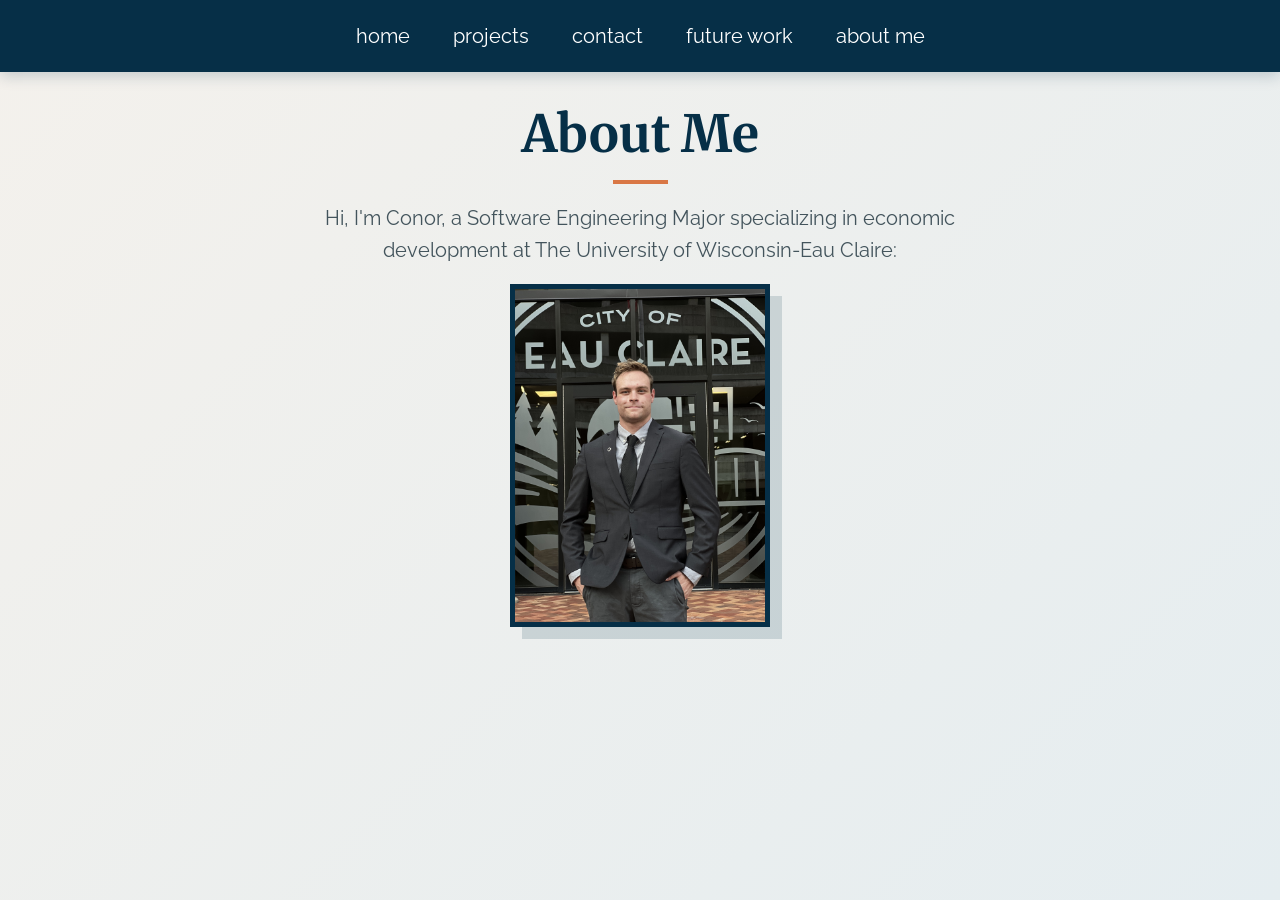
<file: index.html>
<!DOCTYPE html>
<html>
<head>
    <title>Conor's website</title>
    <meta name="viewport" content="width=device-width, initial-scale=1.0">
    <link rel="stylesheet" href="style.css">
    <link rel="icon" type="image/png" href="ME.JPG">
</head>
<body>
    <nav class="navbar">
    <div class="container topBotomBordersOut">
        <a href="index.html">home</a>
        <a href="projects.html">projects</a>
        <a href="contact.html">contact</a>
        <a href="future-work.html">future work</a>
        <a href="about-me.html">about me</a>
    </div>
</nav>
<section class="image-of-me">
<h1>About Me</h1>
<h3>Hi, I'm Conor, a Software Engineering Major specializing in economic development at The University of Wisconsin-Eau Claire:</h3>
<img src="ME.JPG" alt="Conor's picture" class="profile-picture">
</section>


</body>
</html>
</file>
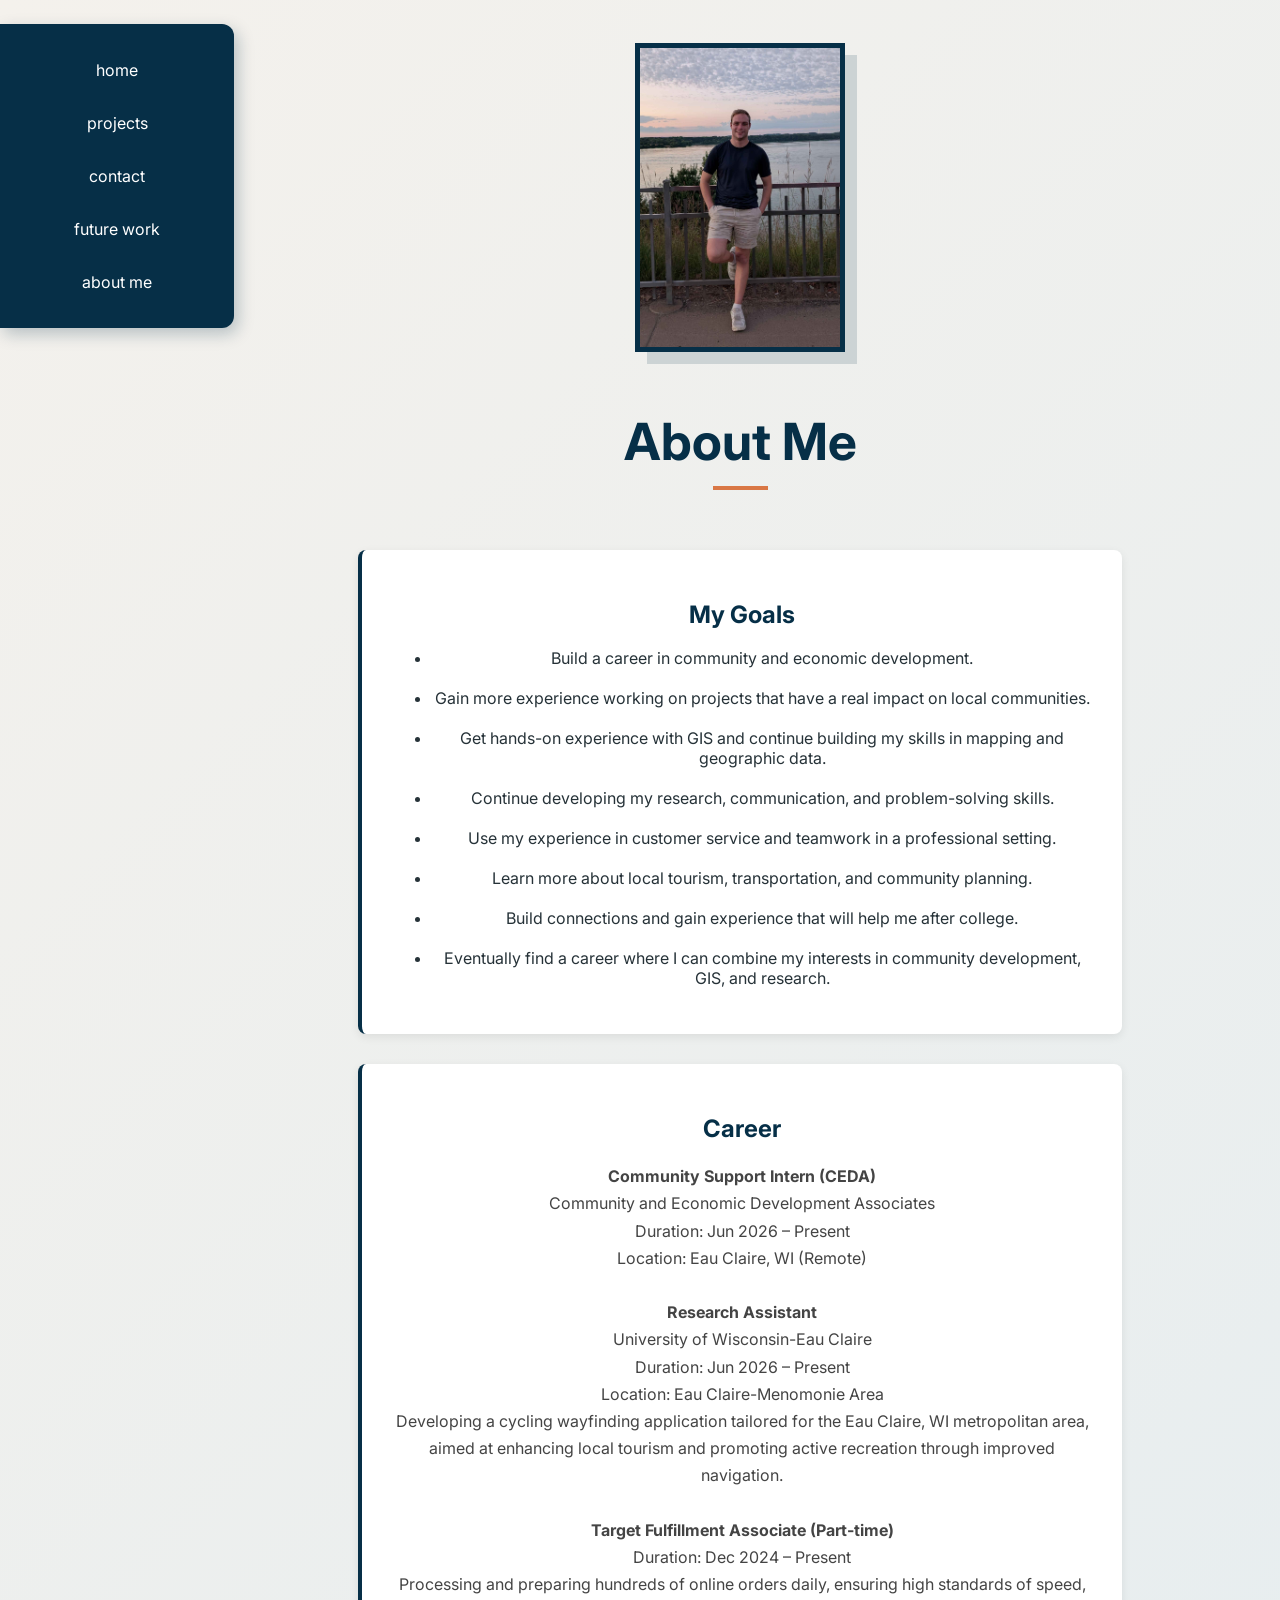
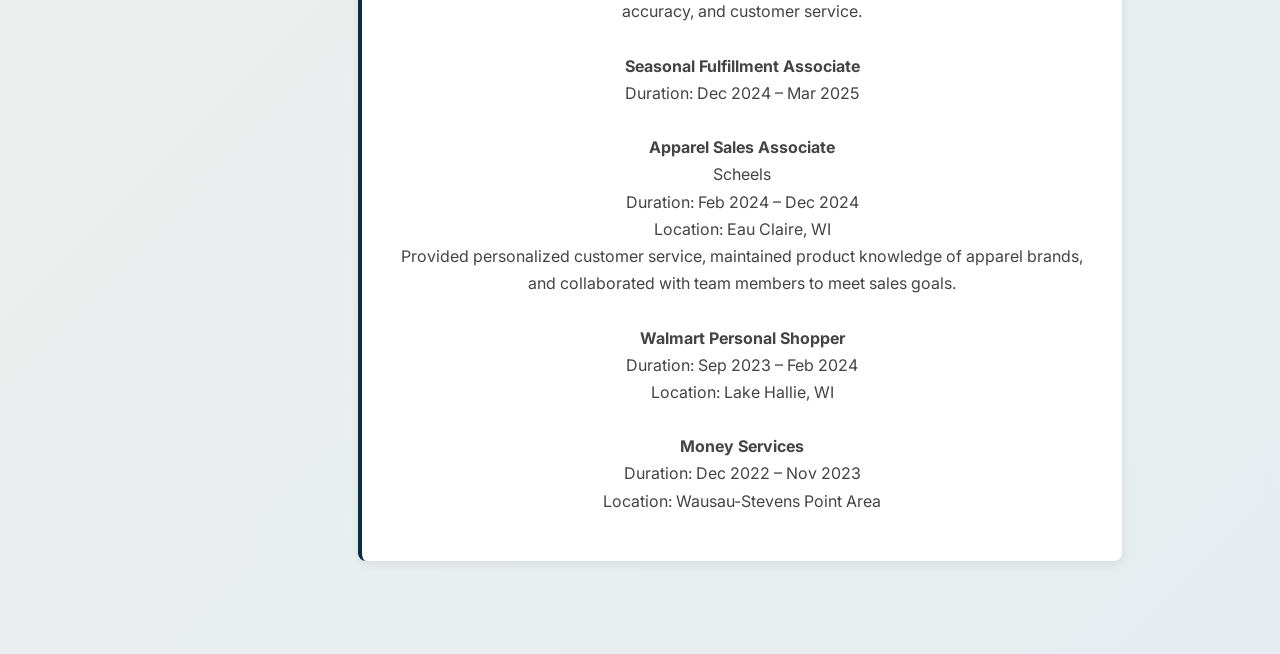
<file: about-me.html>
<!DOCTYPE html>
<html>
<head>
    <title>Conor's Future Work</title>
    <link rel="stylesheet" href="about-me.css">
    <link rel="icon" type="image/png" href="ME.JPG">
</head>

<body>

<div class="sidebar">
    <a href="index.html">home</a>
    <a href="projects.html">projects</a>
    <a href="contact.html">contact</a>
    <a href="future-work.html">future work</a>
    <a href="about-me.html">about me</a>
</div>

<div class="projects-content">
<section class="profile-picture">
    <img src="me-3.jpg" alt="Conor's picture">
</section>

    <h1>About Me</h1>

    <div class="project">
        <h2><strong>My Goals</strong></h2>
        <p>
<ul>
  <li>Build a career in community and economic development.</li>
  <br>
  <li>Gain more experience working on projects that have a real impact on local communities.</li>
  <br>
  <li>Get hands-on experience with GIS and continue building my skills in mapping and geographic data.</li>
  <br>
  <li>Continue developing my research, communication, and problem-solving skills.</li>
  <br>
  <li>Use my experience in customer service and teamwork in a professional setting.</li>
  <br>
  <li>Learn more about local tourism, transportation, and community planning.</li>
  <br>
  <li>Build connections and gain experience that will help me after college.</li>
  <br>
  <li>Eventually find a career where I can combine my interests in community development, GIS, and research.</li>
</ul>


        </p>
    </div>



    <div class="project">
        <h2>Career</h2>
        <p>
<strong>Community Support Intern (CEDA)</strong><br>
Community and Economic Development Associates<br>
Duration: Jun 2026 – Present<br>
Location: Eau Claire, WI (Remote)<br>
<br>

<strong>Research Assistant</strong><br>
University of Wisconsin-Eau Claire<br>
Duration: Jun 2026 – Present<br>
Location: Eau Claire-Menomonie Area<br>
Developing a cycling wayfinding application tailored for the Eau Claire, WI metropolitan area, aimed at enhancing local tourism and promoting active recreation through improved navigation.<br>
<br>

<strong>Target Fulfillment Associate (Part-time)</strong><br>
Duration: Dec 2024 – Present<br>
Processing and preparing hundreds of online orders daily, ensuring high standards of speed, accuracy, and customer service.<br>
<br>

<strong>Seasonal Fulfillment Associate</strong><br>
Duration: Dec 2024 – Mar 2025<br>
<br>

<strong>Apparel Sales Associate</strong><br>
Scheels<br>
Duration: Feb 2024 – Dec 2024<br>
Location: Eau Claire, WI<br>
Provided personalized customer service, maintained product knowledge of apparel brands, and collaborated with team members to meet sales goals.<br>
<br>

<strong>Walmart Personal Shopper</strong><br>
Duration: Sep 2023 – Feb 2024<br>
Location: Lake Hallie, WI<br>
<br>

<strong>Money Services</strong><br>
Duration: Dec 2022 – Nov 2023<br>
Location: Wausau-Stevens Point Area<br>

        </p>
    </div>

</div>

</body>
</html>
</file>
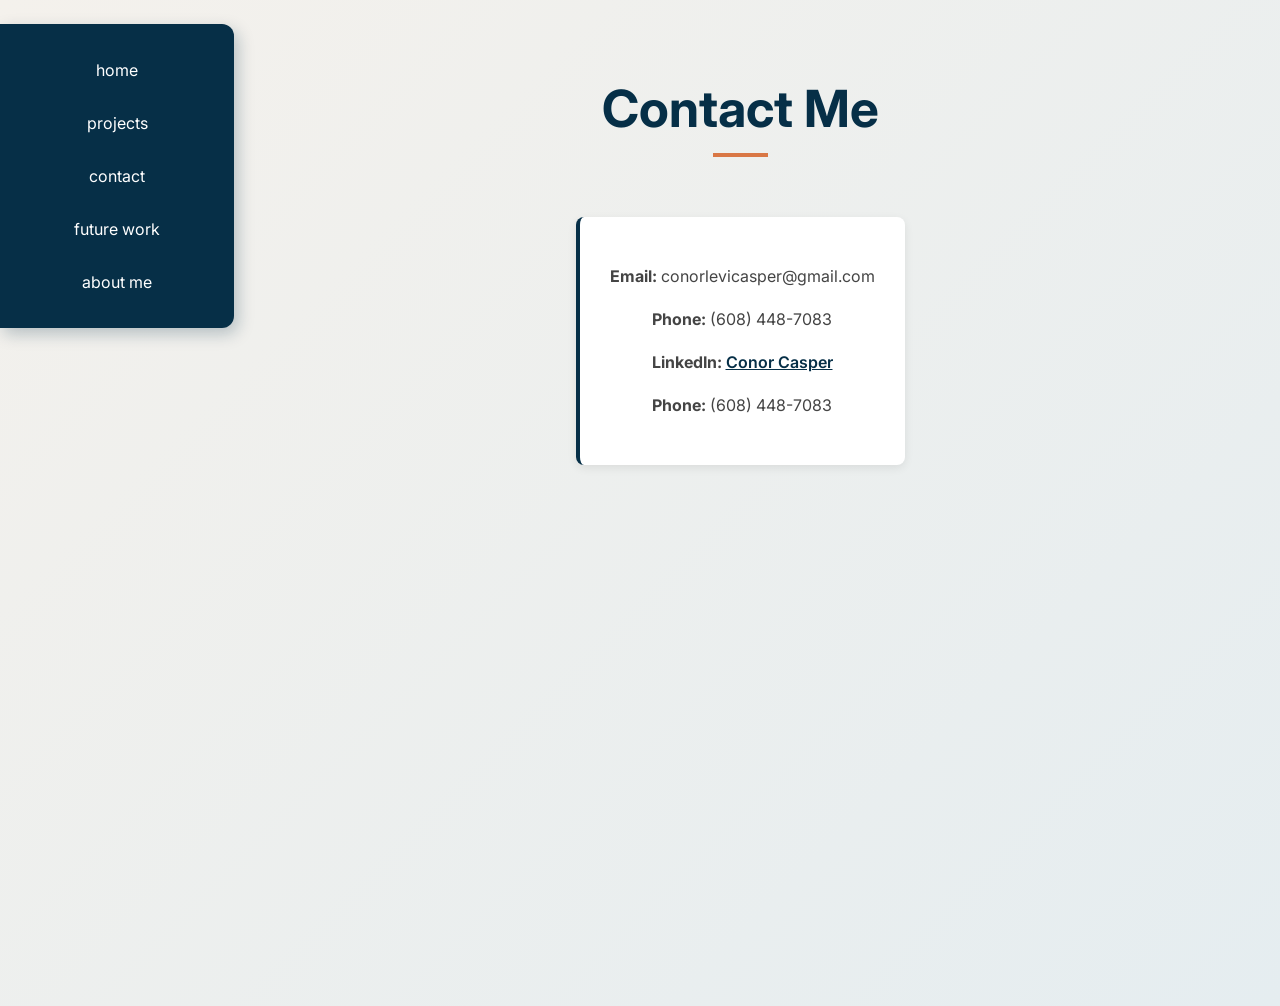
<file: contact.html>
<!DOCTYPE html>
<html>
<head>
    <title>Contact Me</title>
    <link rel="stylesheet" href="contact.css">
    <link rel="icon" type="image/png" href="ME.JPG">
</head>

<body>

<div class="sidebar">
    <a href="index.html">home</a>
    <a href="projects.html">projects</a>
    <a href="contact.html">contact</a>
    <a href="future-work.html">future work</a>
        <a href="about-me.html">about me</a>

</div>

<div class="projects-content">

    <h1>Contact Me</h1>

    <div class="project">


        <p>
            <strong>Email:</strong> conorlevicasper@gmail.com
        </p>

        <p>
            <strong>Phone:</strong> (608) 448-7083
        </p>
        <p>
            <strong>LinkedIn:</strong> <a href="https://www.linkedin.com/in/conorcasper/" target="_blank">Conor Casper</a>
        </p>
        <p>
            <strong>Phone:</strong> (608) 448-7083
        </p>
    </div>

</div>

</body>
</html>
</file>
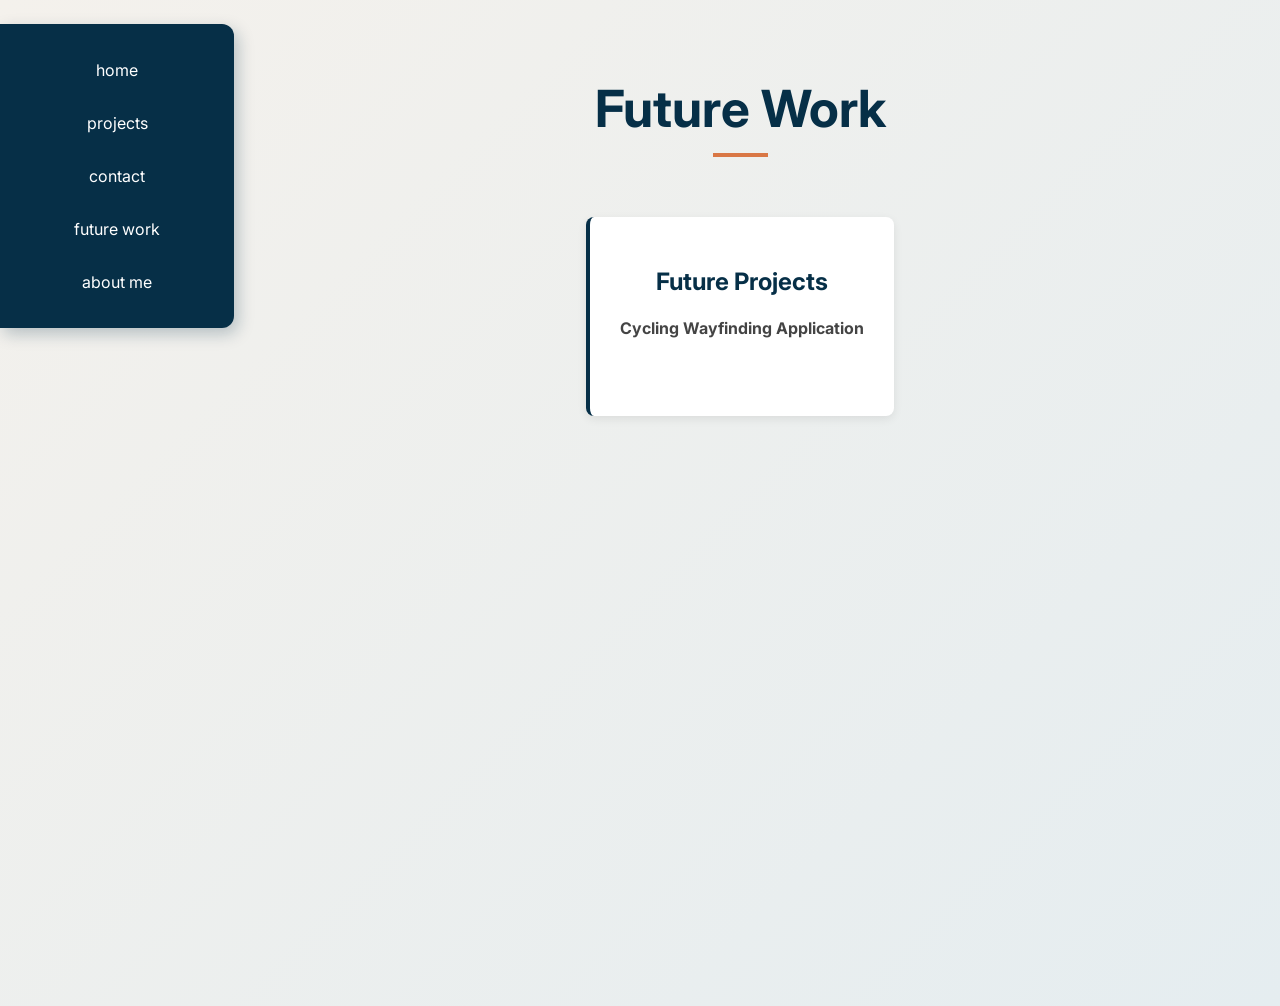
<file: future-work.html>
<!DOCTYPE html>
<html>
<head>
    <title>Conor's Future Work</title>
    <link rel="stylesheet" href="future-work.css">
    <link rel="icon" type="image/png" href="ME.JPG">
</head>

<body>

<div class="sidebar">
    <a href="index.html">home</a>
    <a href="projects.html">projects</a>
    <a href="contact.html">contact</a>
    <a href="future-work.html">future work</a>
    <a href="about-me.html">about me</a>

</div>

<div class="projects-content">

    <h1>Future Work</h1>

    <div class="project">
        <h2>Future Projects</h2>
        <p>
<strong>Cycling Wayfinding Application</strong><br>
<br>

        </p>
    </div>


</div>

</body>
</html>
</file>
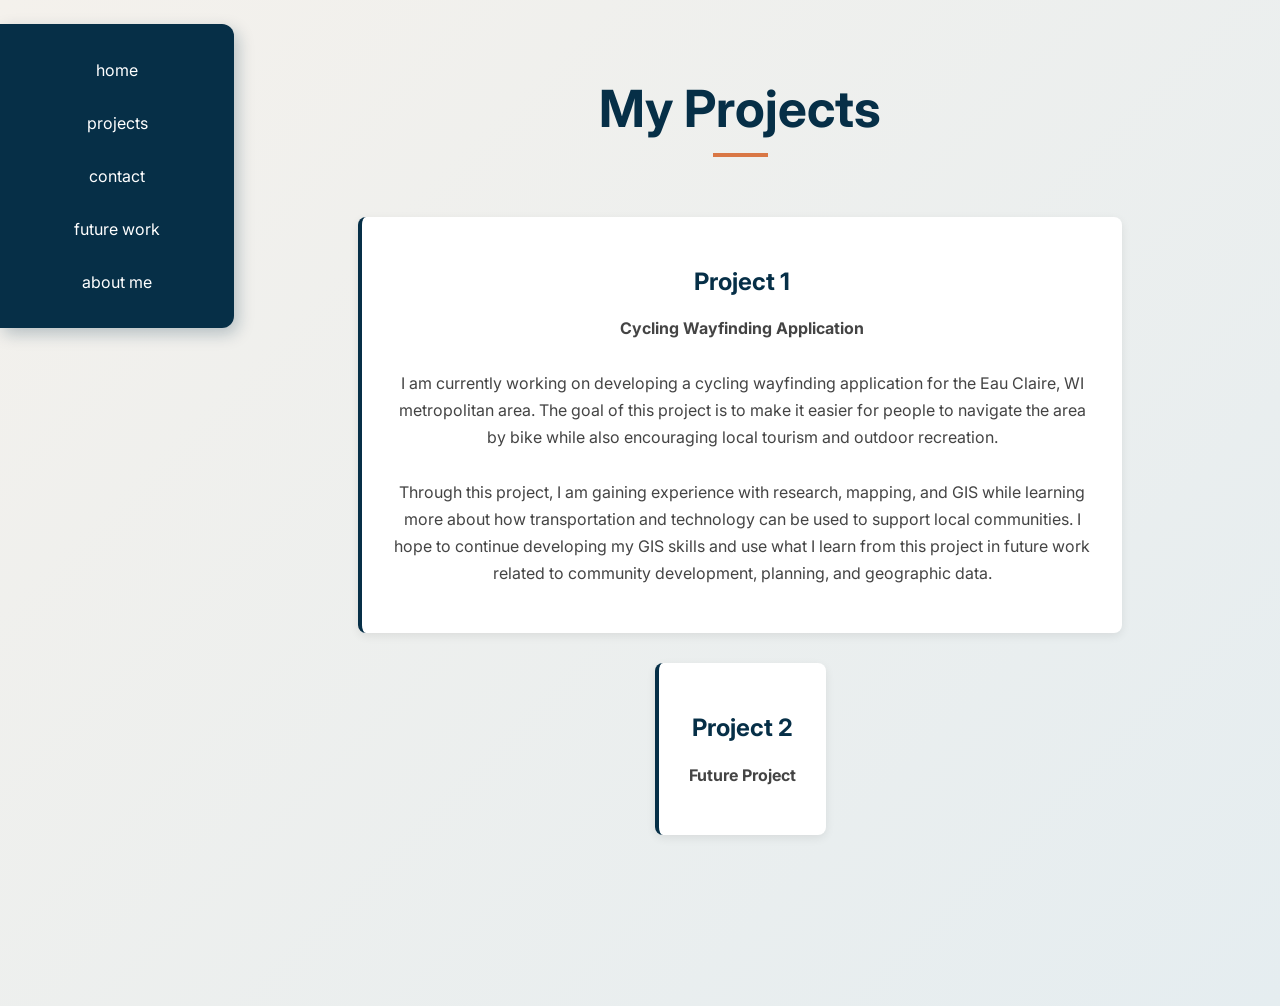
<file: projects.html>
<!DOCTYPE html>
<html>
<head>
    <title>Conor's Projects</title>
    <link rel="stylesheet" href="projects.css">
    <link rel="icon" type="image/png" href="ME.JPG">
</head>

<body>

<div class="sidebar">
    <a href="index.html">home</a>
    <a href="projects.html">projects</a>
    <a href="contact.html">contact</a>
    <a href="future-work.html">future work</a>
        <a href="about-me.html">about me</a>

</div>

<div class="projects-content">

    <h1>My Projects</h1>

    <div class="project">
        <h2>Project 1</h2>
        <p>
            <strong>Cycling Wayfinding Application</strong><br>
<br>
I am currently working on developing a cycling wayfinding application for the Eau Claire, WI metropolitan area. The goal of this project is to make it easier for people to navigate the area by bike while also encouraging local tourism and outdoor recreation.<br>
<br>
Through this project, I am gaining experience with research, mapping, and GIS while learning more about how transportation and technology can be used to support local communities. I hope to continue developing my GIS skills and use what I learn from this project in future work related to community development, planning, and geographic data.
        </p>
    </div>

    <div class="project">
        <h2>Project 2</h2>
        <p>
            <strong>Future Project</strong><br>
        </p>
    </div>

</div>

</body>
</html>
</file>
<file: style.css>
@import url('https://fonts.googleapis.com/css2?family=Merriweather:wght@700&family=Raleway:wght@400;600&family=Source+Sans+3:wght@400;600&display=swap');

* {
  box-sizing: border-box;
}

html, body {
  margin: 0;
  padding: 0;
  width: 100%;
  min-height: 100vh;
}

body {
  display: flex;
  flex-direction: column;
  font-family: 'Source Sans 3', sans-serif;
  text-align: center;
  background: linear-gradient(135deg, #f4f1ec 0%, #e5edf0 100%);
  color: #263238;
}

h1, h2 {
  font-family: 'Merriweather', serif;
  color: #062f47;
}

/*
NAVIGATION BAR
*/
.navbar {
  width: 100%;
  background-color: #062f47;
  display: flex;
  justify-content: center;
  padding: 14px 20px;
  box-shadow: 0 4px 14px rgba(6, 47, 71, 0.2);
}

.nav-links {
  display: flex;
  gap: 20px;
  flex-wrap: wrap;
  justify-content: center;
}

.nav-links a {
  color: #fff;
  text-decoration: none;
  font-size: 17px;
  background-color: transparent;
  padding: 10px 25px;
  border-radius: 6px;
  transition: background-color 0.2s ease, transform 0.2s ease;
}

.nav-links a:hover {
  background-color: #174f6b;
  transform: translateY(-2px);
}

/*
PROFILE / AVATAR
*/
.image-of-me img {
  display: block;
  width: min(260px, 75vw);
  height: auto;
  border-radius: 0;
  border: 5px solid #062f47;
  margin: 18px auto 0;
  box-shadow: 12px 12px 0 rgba(6, 47, 71, 0.15);
}

.image-of-me {
  width: min(760px, 100%);
  margin: 0 auto;
  padding: 30px 24px 55px;
}

.image-of-me h1 {
  margin: 0 0 18px;
  font-size: clamp(2rem, 5vw, 3.2rem);
}

.image-of-me h1::after {
  display: block;
  width: 55px;
  height: 4px;
  margin: 14px auto 0;
  background: #d97745;
  content: '';
}

.image-of-me h3 {
  max-width: 650px;
  margin: 0 auto;
  font-family: 'Raleway', sans-serif;
  font-size: clamp(1rem, 2.5vw, 1.25rem);
  font-weight: 400;
  line-height: 1.6;
  color: #43545c;
}

/*
MAIN CONTAINER & LAYOUT
*/
.container {
  width: 100%;
  background-color: transparent;
  padding: 0;
  text-align: center;
}

.container.red {
  background-color: #f44336;
}

/*
CONTAINER LINKS & HOVER ANIMATIONS
 */
div.container a {
  position: relative;
  z-index: 0;
  display: inline-block;
  margin: 0 10px;
  padding: 10px;
  color: #fff;
  font-family: 'Raleway', sans-serif;
  font-size: 20px;
  text-decoration: none;
  cursor: pointer;
}

/* Animated Top/Bottom Borders */
div.topBotomBordersOut a:before,
div.topBotomBordersOut a:after {
  position: absolute;
  left: 0;
  width: 100%;
  height: 2px;
  background: #fff;
  content: "";
  opacity: 0;
  transition: opacity 0.3s ease, transform 0.3s ease;
}
div.topBotomBordersOut a:before {
  top: 0;
  transform: translateY(10px);
}

div.topBotomBordersOut a:after {
  bottom: 0;
  transform: translateY(-10px);
}

div.topBotomBordersOut a:hover:before,
div.topBotomBordersOut a:hover:after {
  opacity: 1;
  transform: translateY(0);
}

@media (max-width: 600px) {
  .navbar {
    padding: 10px;
  }

  div.container a {
    margin: 4px;
    padding: 8px 12px;
    font-size: 16px;
  }

  .image-of-me {
    padding: 25px 18px 40px;
  }
}
</file>
<file: about-me.css>
@import url('https://fonts.googleapis.com/css2?family=Inter:wght@400;600;700&display=swap');
body {
        font-family: 'Inter', sans-serif;
        text-align: center;
        padding: 0;
        background: linear-gradient(135deg, #f4f1ec 0%, #e5edf0 100%);
        color: #263238;
        min-height: 100vh;
        height: 100%;
}

.sidebar {
        height: fit-content;
        width: 210px;
    position: fixed;
        top: 24px;
    left: 0;
        background: #062f47;
        padding: 16px 12px;
        border-radius: 0 12px 12px 0;
        box-shadow: 4px 6px 16px rgba(6, 47, 71, 0.25);
        z-index: 10;
}

.sidebar a {
    display: block;
    color: white;
    text-decoration: none;
    padding: 13px 16px;
    margin: 7px 0;
    border-radius: 6px;
    background-color: transparent;
    transition: background-color 0.2s ease, transform 0.2s ease;
}

.sidebar a:hover {
    background-color: #174f6b;
    transform: translateX(7px) scale(1.02);
}

.projects-content {
  margin-left: 200px;
    padding: 35px 50px 55px;
  display: flex;
  flex-direction: column;
  align-items: center;
  min-height: 100vh;
  height: auto;
}
.profile-picture img {
    width: 200px;
    height: auto;
    border-radius: 0;
    border: 5px solid #062f47;
    margin-bottom: 20px;
    box-shadow: 12px 12px 0 rgba(6, 47, 71, 0.15);
    transition: transform 0.25s ease, box-shadow 0.25s ease;
}

.profile-picture img:hover {
    transform: translateY(-6px) rotate(-1deg);
    box-shadow: 10px 12px 0 rgba(6, 47, 71, 0.25);
}

.projects-content h1 {
    color: #062f47;
    font-size: clamp(2rem, 5vw, 3.2rem);
}

.projects-content h1::after {
    display: block;
    width: 55px;
    height: 4px;
    margin: 14px auto 25px;
    background: #d97745;
    content: '';
}

.project {
    max-width: 700px;
    margin-bottom: 30px;
    padding: 30px;
    border: none;
    border-left: 4px solid #062f47;
    border-radius: 8px;
    background: white;
    box-shadow: 0 3px 10px rgba(0, 0, 0, 0.08);
    transition: transform 0.25s ease, box-shadow 0.25s ease;
}

.project:hover {
    transform: translateY(-7px);
    box-shadow: 0 12px 24px rgba(6, 47, 71, 0.16);
}

.project h2 {
    color: #062f47;
}

.project p {
    color: #444;
    line-height: 1.7;
}

@media (max-width: 700px) {
    .sidebar {
        width: 155px;
        top: 12px;
        padding: 10px;
    }

    .sidebar a {
        padding: 10px;
        font-size: 14px;
    }

    .projects-content {
        margin-left: 155px;
        padding: 25px 16px 40px;
    }

    .profile-picture img {
        width: min(180px, 75vw);
    }
}
</file>
<file: contact.css>
@import url('https://fonts.googleapis.com/css2?family=Inter:wght@400;600;700&display=swap');
body {
        font-family: 'Inter', sans-serif;
        text-align: center;
        padding: 0;
        background: linear-gradient(135deg, #f4f1ec 0%, #e5edf0 100%);
        color: #263238;
        min-height: 100vh;
        height: 100%;
}

.sidebar {
    height: fit-content;
    width: 210px;
    position: fixed;
    top: 24px;
    left: 0;
    background: #062f47;
    padding: 16px 12px;
    border-radius: 0 12px 12px 0;
    box-shadow: 4px 6px 16px rgba(6, 47, 71, 0.25);
    z-index: 10;
}

.sidebar a {
    display: block;
    color: white;
    text-decoration: none;
    padding: 13px 16px;
    margin: 7px 0;
    border-radius: 6px;
    background-color: transparent;
    transition: background-color 0.2s ease, transform 0.2s ease;
}

.sidebar a:hover {
    background-color: #174f6b;
    transform: translateX(7px) scale(1.02);
}

.projects-content {
  margin-left: 200px;
    padding: 35px 50px 55px;
  display: flex;
  flex-direction: column;
  align-items: center;
  min-height: 100vh;
  height: auto;
}

.projects-content h1 {
        color: #062f47;
        font-size: clamp(2rem, 5vw, 3.2rem);
}

.projects-content h1::after {
        display: block;
        width: 55px;
        height: 4px;
        margin: 14px auto 25px;
        background: #d97745;
        content: '';
}

.project {
    max-width: 700px;
    margin-bottom: 30px;
    padding: 30px;
    border: none;
    border-left: 4px solid #062f47;
    border-radius: 8px;
    background: white;
    box-shadow: 0 3px 10px rgba(0, 0, 0, 0.08);
    transition: transform 0.25s ease, box-shadow 0.25s ease;
}

.project:hover {
    transform: translateY(-7px);
    box-shadow: 0 12px 24px rgba(6, 47, 71, 0.16);
}

.project h2 {
    color: #062f47;
}

.project p {
    color: #444;
    line-height: 1.7;
}

.project a {
    color: #062f47;
    font-weight: 600;
    display: inline-block;
    transition: color 0.2s ease, transform 0.2s ease;
}

.project a:hover {
    color: #174f6b;
    transform: translateX(4px);
}

@media (max-width: 700px) {
    .sidebar {
        width: 155px;
        top: 12px;
        padding: 10px;
    }

    .sidebar a {
        padding: 10px;
        font-size: 14px;
    }

    .projects-content {
        margin-left: 155px;
        padding: 25px 16px 40px;
    }
}
</file>
<file: future-work.css>
@import url('https://fonts.googleapis.com/css2?family=Inter:wght@400;600;700&display=swap');
body {
    font-family: 'Inter', sans-serif;
    text-align: center;
    padding: 0;
    background: linear-gradient(135deg, #f4f1ec 0%, #e5edf0 100%);
    color: #263238;
  min-height: 100vh;
  height: 100%;
}

.sidebar {
    height: fit-content;
    width: 210px;
    position: fixed;
    top: 24px;
    left: 0;
    background: #062f47;
    padding: 16px 12px;
    border-radius: 0 12px 12px 0;
    box-shadow: 4px 6px 16px rgba(6, 47, 71, 0.25);
    z-index: 10;
}

.sidebar a {
    display: block;
    color: white;
    text-decoration: none;
    padding: 13px 16px;
    margin: 7px 0;
    border-radius: 6px;
    background-color: transparent;
    transition: background-color 0.2s ease, transform 0.2s ease;
}

.sidebar a:hover {
    background-color: #174f6b;
    transform: translateX(7px) scale(1.02);
}

.projects-content {
  margin-left: 200px;
    padding: 35px 50px 55px;
  display: flex;
  flex-direction: column;
  align-items: center;
  min-height: 100vh;
  height: auto;
}

.projects-content h1 {
        color: #062f47;
        font-size: clamp(2rem, 5vw, 3.2rem);
}

.projects-content h1::after {
        display: block;
        width: 55px;
        height: 4px;
        margin: 14px auto 25px;
        background: #d97745;
        content: '';
}

.profile-picture img {
    width: 200px;
    height: auto;
    border-radius: 0;
    border: 5px solid #062f47;
    margin-bottom: 20px;
    transition: transform 0.25s ease, box-shadow 0.25s ease;
}

.profile-picture img:hover {
    transform: translateY(-6px) rotate(-1deg);
    box-shadow: 10px 12px 0 rgba(217, 119, 69, 0.35);
}

.project {
    max-width: 700px;
    margin-bottom: 30px;
    padding: 30px;
    border: none;
    border-left: 4px solid #062f47;
    border-radius: 8px;
    background: white;
    box-shadow: 0 3px 10px rgba(0, 0, 0, 0.08);
    transition: transform 0.25s ease, box-shadow 0.25s ease;
}

.project:hover {
    transform: translateY(-7px);
    box-shadow: 0 12px 24px rgba(6, 47, 71, 0.16);
}

.project h2 {
    color: #062f47;
}

.project p {
    color: #444;
    line-height: 1.7;
}

@media (max-width: 700px) {
    .sidebar {
        width: 155px;
        top: 12px;
        padding: 10px;
    }

    .sidebar a {
        padding: 10px;
        font-size: 14px;
    }

    .projects-content {
        margin-left: 155px;
        padding: 25px 16px 40px;
    }

    .profile-picture img {
        width: min(180px, 75vw);
    }
}
</file>
<file: projects.css>
@import url('https://fonts.googleapis.com/css2?family=Inter:wght@400;600;700&display=swap');
body {
        font-family: 'Inter', sans-serif;
        text-align: center;
        padding: 0;
        background: linear-gradient(135deg, #f4f1ec 0%, #e5edf0 100%);
        color: #263238;
        min-height: 100vh;
        height: 100%;
}

.sidebar {
    height: fit-content;
    width: 210px;
    position: fixed;
    top: 24px;
    left: 0;
    background: #062f47;
    padding: 16px 12px;
    border-radius: 0 12px 12px 0;
    box-shadow: 4px 6px 16px rgba(6, 47, 71, 0.25);
    z-index: 10;
}

.sidebar a {
    display: block;
    color: white;
    text-decoration: none;
    padding: 13px 16px;
    margin: 7px 0;
    border-radius: 6px;
    background-color: transparent;
    transition: background-color 0.2s ease, transform 0.2s ease;
}

.sidebar a:hover {
    background-color: #174f6b;
    transform: translateX(7px) scale(1.02);
}

.projects-content {
  margin-left: 200px;
    padding: 35px 50px 55px;
  display: flex;
  flex-direction: column;
  align-items: center;
  min-height: 100vh;
  height: auto;
}

.projects-content h1 {
        color: #062f47;
        font-size: clamp(2rem, 5vw, 3.2rem);
}

.projects-content h1::after {
        display: block;
        width: 55px;
        height: 4px;
        margin: 14px auto 25px;
        background: #d97745;
        content: '';
}

.project {
    max-width: 700px;
    margin-bottom: 30px;
    padding: 30px;
    border: none;
    border-left: 4px solid #062f47;
    border-radius: 8px;
    background: white;
    box-shadow: 0 3px 10px rgba(0, 0, 0, 0.08);
    transition: transform 0.25s ease, box-shadow 0.25s ease;
    overflow-wrap: break-word;
    word-break: break-word;
}

.project:hover {
    transform: translateY(-7px);
    box-shadow: 0 12px 24px rgba(6, 47, 71, 0.16);
}

.project h2 {
    color: #062f47;
}

.project p {
    color: #444;
    line-height: 1.7;
}

@media (max-width: 700px) {
    .sidebar {
        width: 155px;
        top: 12px;
        padding: 10px;
    }

    .sidebar a {
        padding: 10px;
        font-size: 14px;
    }

    .projects-content {
        margin-left: 155px;
        padding: 25px 16px 40px;
    }
}
</file>
